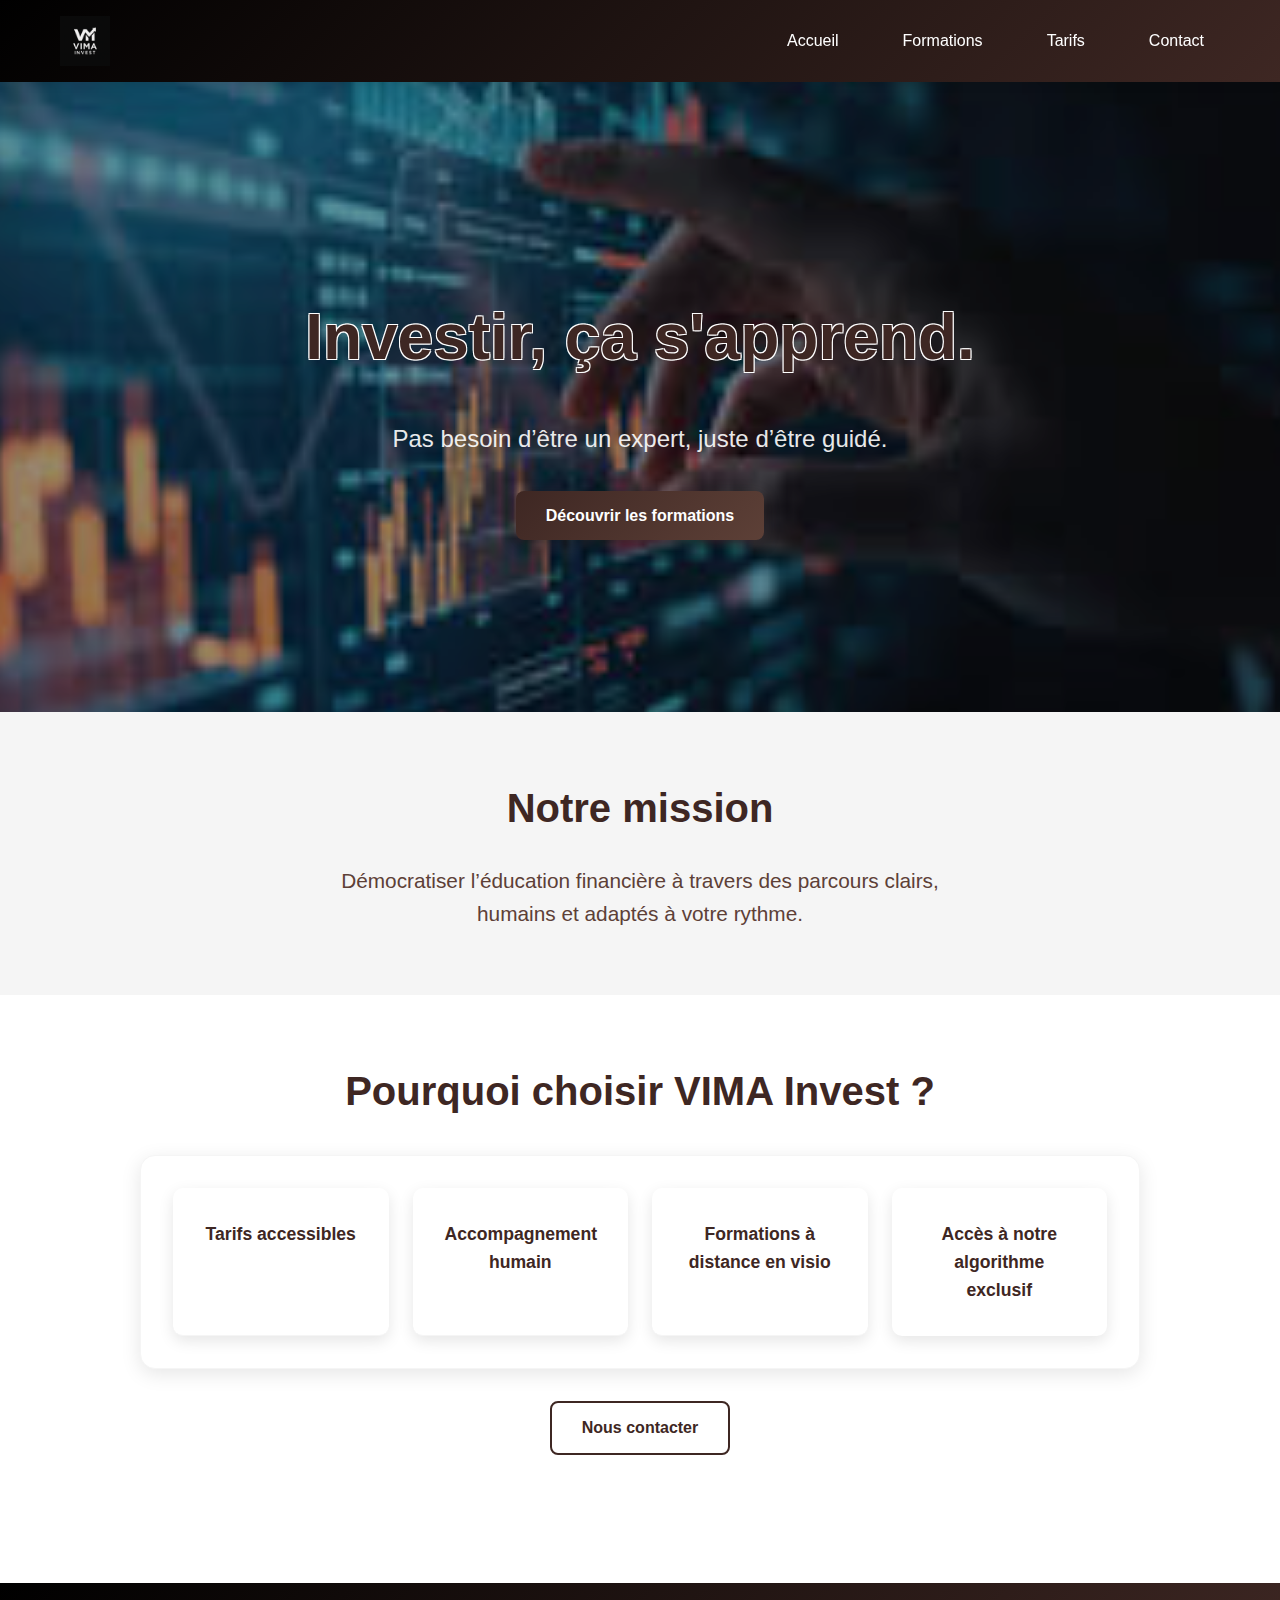
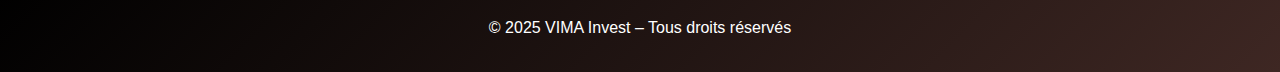
<file: index.html>
<!DOCTYPE html>
<html lang="fr">
<head>
  <meta charset="UTF-8" />
  <meta name="viewport" content="width=device-width, initial-scale=1.0" />
  <meta name="description" content="Formations en finance et trading – simples, claires, accessibles.">
  <title>VIMA Invest | Apprenez à investir</title>
  <link rel="stylesheet" href="assets/css/style.css" />
</head>
<body>
  <header class="site-header" role="banner">
    <div class="container">
      <img src="assets/images/logo boite.png" alt="VIMA Invest" class="logo" />
      <nav role="navigation" aria-label="Navigation principale">
        <ul class="nav">
          <li><a href="index.html">Accueil</a></li>
          <li><a href="formations.html">Formations</a></li>
          <li><a href="tarifs.html">Tarifs</a></li>
          <li><a href="contact.html">Contact</a></li>
        </ul>
        <button class="burger" aria-label="Menu mobile" onclick="toggleMenu()">☰</button>
      </nav>
    </div>
  </header>

  <main role="main">
    <section class="hero" style="background-image: url('assets/images/img6.jpg'); background-size: cover; background-position: center;">
      <div class="container hero-text">
        <h1>Investir, ça s'apprend.</h1>
        <p class="slogan">Pas besoin d’être un expert, juste d’être guidé.</p>
        <a href="formations.html" class="btn-primary">Découvrir les formations</a>
      </div>
    </section>

    <section class="intro">
      <div class="container">
        <h2>Notre mission</h2>
        <p>Démocratiser l’éducation financière à travers des parcours clairs, humains et adaptés à votre rythme.</p>
      </div>
    </section>

    <section class="features">
      <div class="container">
        <h2>Pourquoi choisir VIMA Invest ?</h2>
        <ul class="features-grid tight">
          <li>Tarifs accessibles</li>
          <li>Accompagnement humain</li>
          <li>Formations à distance en visio</li>
          <li>Accès à notre algorithme exclusif</li>
        </ul>
        <p style="text-align:center; margin-top:2rem;">
          <a href="contact.html" class="btn-secondary">Nous contacter</a>
        </p>
      </div>
    </section>
  </main>

  <footer class="site-footer" role="contentinfo">
    <div class="container">
      <p>&copy; 2025 VIMA Invest – Tous droits réservés</p>
    </div>
  </footer>

  <script src="assets/js/script.js"></script>
</body>
</html>
</file>
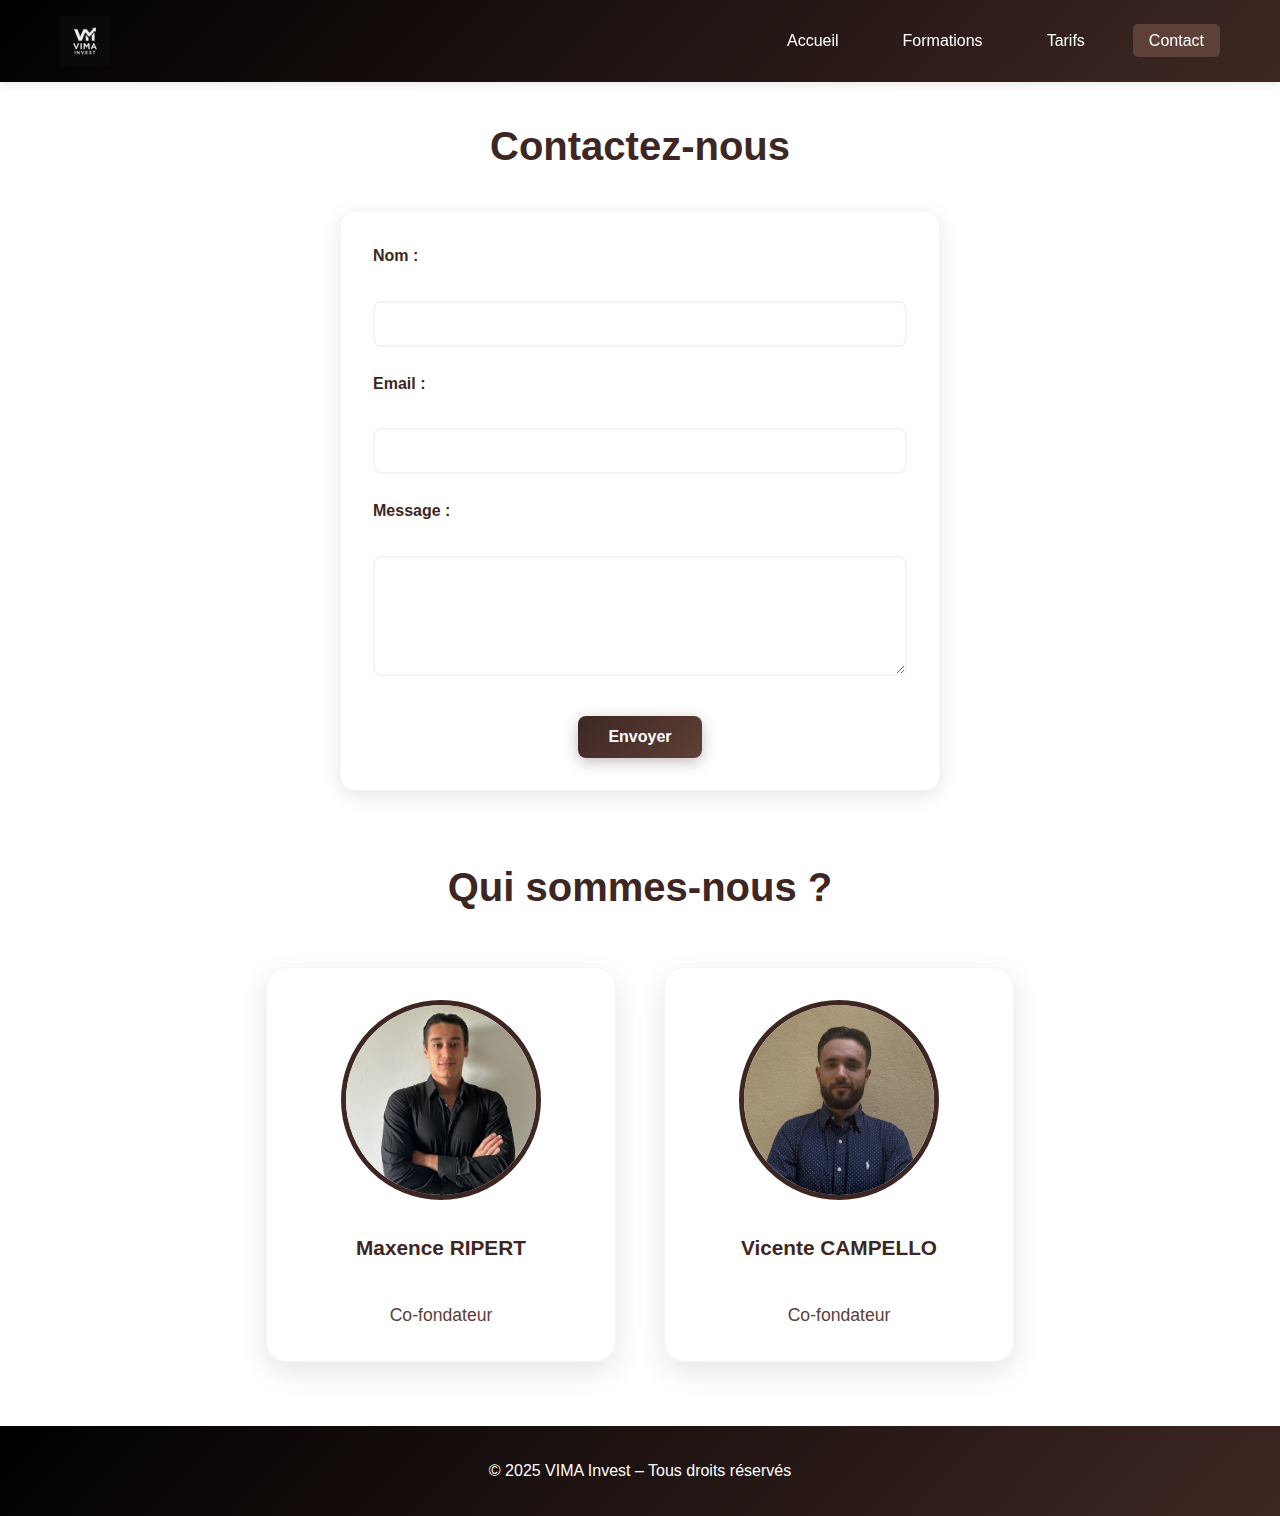
<file: contact.html>
<!DOCTYPE html>
<html lang="fr">
<head>
  <meta charset="UTF-8" />
  <meta name="viewport" content="width=device-width, initial-scale=1.0" />
  <meta name="description" content="Contactez VIMA Invest pour toute question ou demande.">
  <title>Contact | VIMA Invest</title>
  <link rel="stylesheet" href="assets/css/style.css" />
</head>
<body>
  <header class="site-header">
    <div class="container">
      <img src="assets/images/logo boite.png" alt="VIMA Invest" class="logo" />
      <nav>
        <ul class="nav">
          <li><a href="index.html">Accueil</a></li>
          <li><a href="formations.html">Formations</a></li>
          <li><a href="tarifs.html">Tarifs</a></li>
          <li><a href="contact.html" class="active">Contact</a></li>
        </ul>
        <button class="burger" onclick="toggleMenu()">☰</button>
      </nav>
    </div>
  </header>

  <main class="container">
    <h1>Contactez-nous</h1>

    <div class="contact-form">
      <form action="https://formsubmit.co/raphael@stormsecurity.fr" method="POST">
        <!-- Champ caché pour désactiver captcha de FormSubmit -->
        <input type="hidden" name="_captcha" value="false">
        <!-- Redirection après envoi (optionnel) -->
        <input type="hidden" name="_next" value="https://vima-invest.stormsecurity.fr/merci.html">

        <label for="nom">Nom :</label>
        <input type="text" name="nom" id="nom" required>

        <label for="email">Email :</label>
        <input type="email" name="email" id="email" required>

        <label for="message">Message :</label>
        <textarea name="message" id="message" rows="5" required></textarea>

        <button type="submit" class="btn-primary">Envoyer</button>
      </form>
    </div>
      
      <!-- Message de confirmation/erreur -->
      <div id="messageStatus" class="message-status" style="display: none;"></div>
    </section>

    <section class="about-creators">
      <h2>Qui sommes-nous ?</h2>
      <div class="creators-grid">
        <figure>
          <img src="assets/images/max1.jpg" alt="Photo du créateur 1">
          <figcaption><strong>Maxence RIPERT</strong><br>Co-fondateur</figcaption>
        </figure>
        <figure>
          <img src="assets/images/vi1.png" alt="Photo du créateur 2">
          <figcaption><strong>Vicente CAMPELLO</strong><br>Co-fondateur</figcaption>
        </figure>
      </div>
    </section>
  </main>

  <footer class="site-footer">
    <div class="container">
      <p>&copy; 2025 VIMA Invest – Tous droits réservés</p>
    </div>
  </footer>

  <script src="assets/js/script.js"></script>
</body>
</html>
</file>
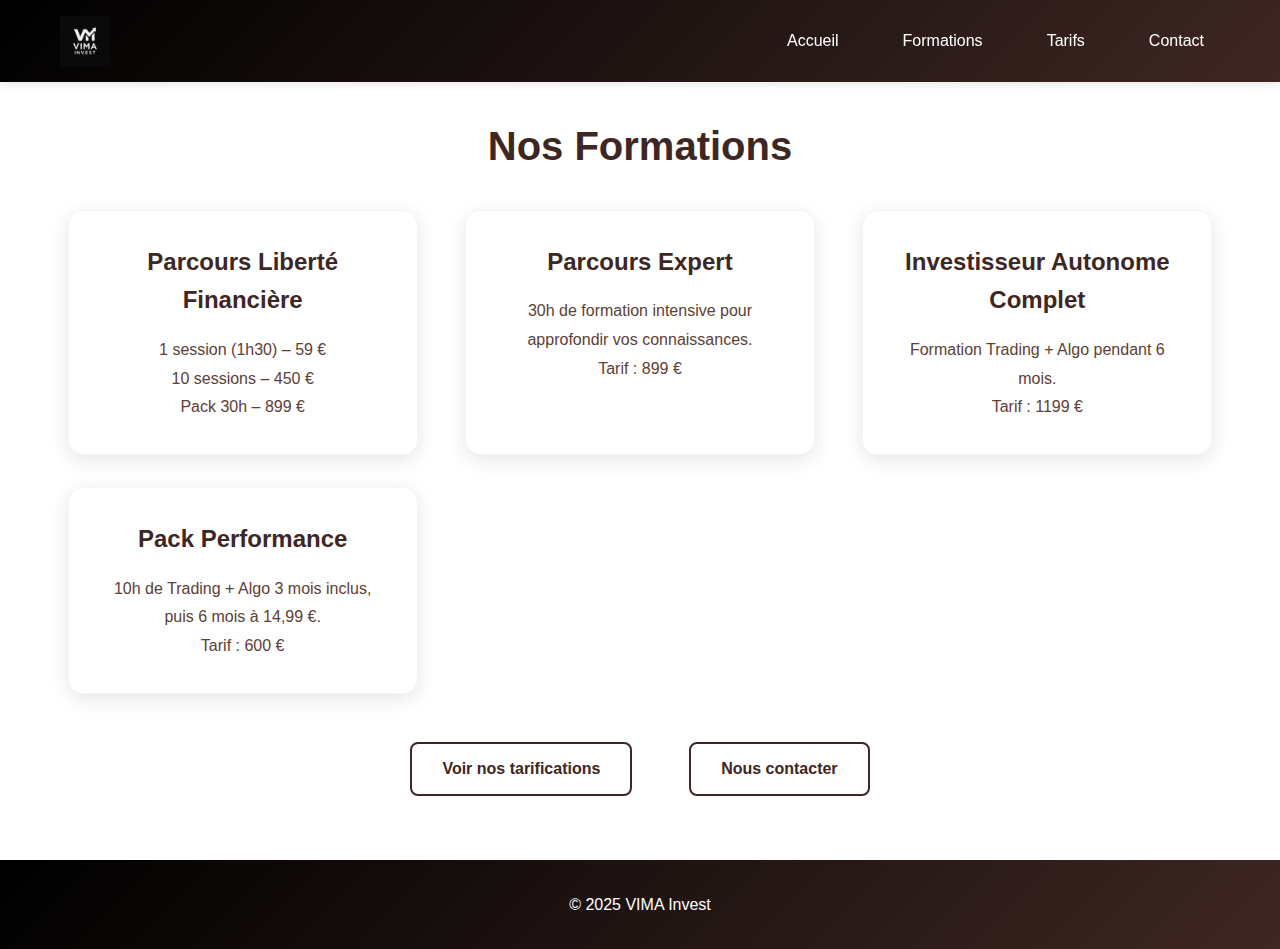
<file: formations.html>
<!DOCTYPE html>
<html lang="fr">
<head>
  <meta charset="UTF-8" />
  <meta name="viewport" content="width=device-width, initial-scale=1.0" />
  <title>Formations | VIMA Invest</title>
  <link rel="stylesheet" href="assets/css/style.css" />
</head>
<body>
  <header class="site-header">
    <div class="container">
      <img src="assets/images/logo boite.png" alt="VIMA Invest" class="logo" />
      <nav>
        <ul class="nav">
          <li><a href="index.html">Accueil</a></li>
          <li><a href="formations.html">Formations</a></li>
          <li><a href="tarifs.html">Tarifs</a></li>
          <li><a href="contact.html">Contact</a></li>
        </ul>
        <button class="burger" onclick="toggleMenu()">☰</button>
      </nav>
    </div>
  </header>

  <main class="container-formation">
    <h1>Nos Formations</h1>

    <section class="formations-grid">
      <article>
        <h2>Parcours Liberté Financière</h2>
        <p>1 session (1h30) – 59 €<br>10 sessions – 450 €<br>Pack 30h – 899 €</p>
      </article>
      <article>
        <h2>Parcours Expert</h2>
        <p>30h de formation intensive pour approfondir vos connaissances.<br>Tarif : 899 €</p>
      </article>
      <article>
        <h2>Investisseur Autonome Complet</h2>
        <p>Formation Trading + Algo pendant 6 mois.<br>Tarif : 1199 €</p>
      </article>
      <article>
        <h2>Pack Performance</h2>
        <p>10h de Trading + Algo 3 mois inclus, puis 6 mois à 14,99 €.<br>Tarif : 600 €</p>
      </article>
    </section>

    <div class="cta-buttons">
      <a href="tarifs.html" class="btn-secondary">Voir nos tarifications</a>
      <a href="contact.html" class="btn-secondary">Nous contacter</a>
    </div>
  </main>

  <footer class="site-footer">
    <div class="container">
      <p>&copy; 2025 VIMA Invest</p>
    </div>
  </footer>

  <script src="assets/js/script.js"></script>
</body>
</html>
</file>
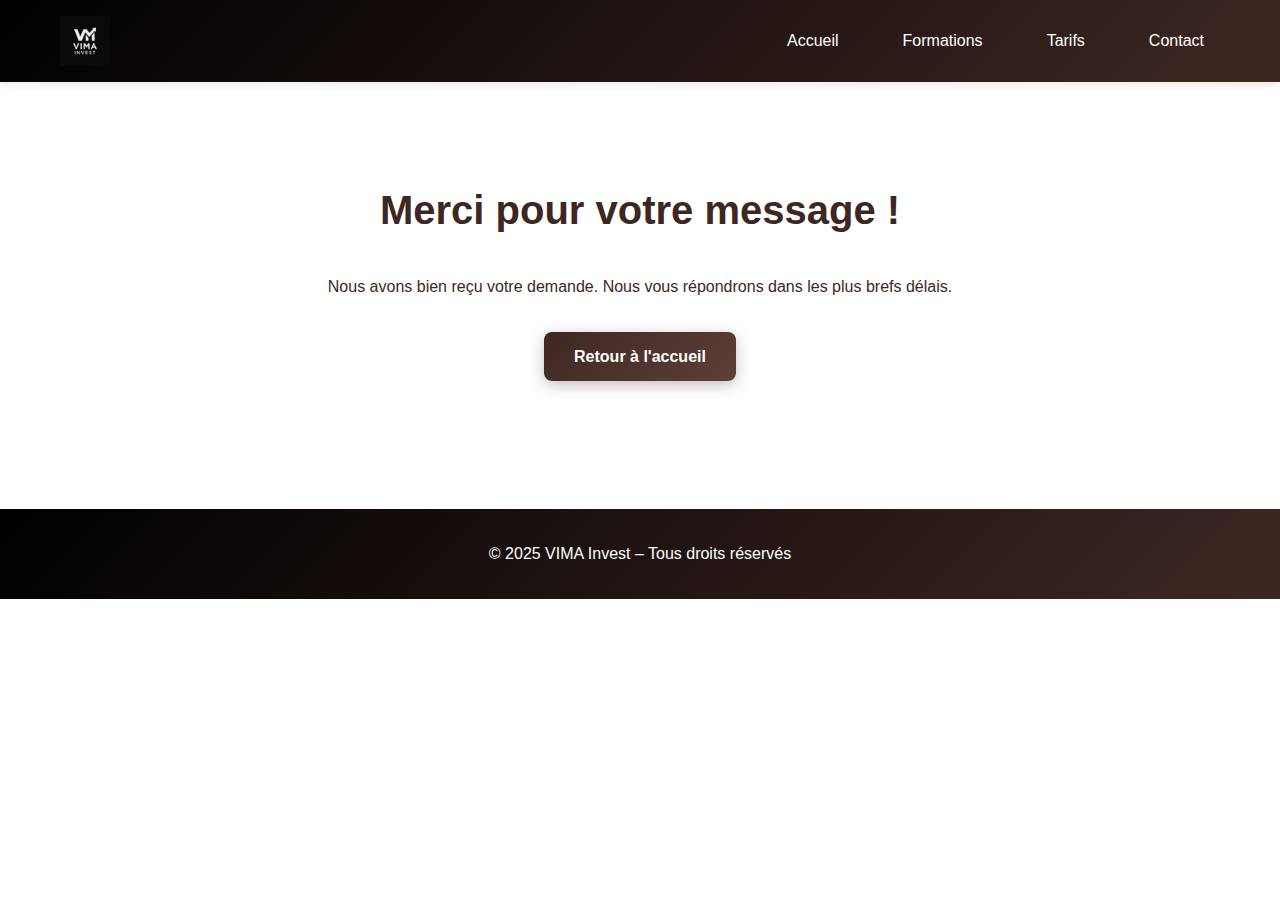
<file: merci.html>
<!DOCTYPE html>
<html lang="fr">
<head>
  <meta charset="UTF-8" />
  <meta name="viewport" content="width=device-width, initial-scale=1.0" />
  <meta name="description" content="Merci pour votre message.">
  <title>Merci | VIMA Invest</title>
  <link rel="stylesheet" href="assets/css/style.css" />
</head>
<body>
  <header class="site-header">
    <div class="container">
      <img src="assets/images/logo boite.png" alt="VIMA Invest" class="logo" />
      <nav>
        <ul class="nav">
          <li><a href="index.html">Accueil</a></li>
          <li><a href="formations.html">Formations</a></li>
          <li><a href="tarifs.html">Tarifs</a></li>
          <li><a href="contact.html">Contact</a></li>
        </ul>
        <button class="burger" onclick="toggleMenu()">☰</button>
      </nav>
    </div>
  </header>

  <main class="container" style="text-align: center; padding: 4rem 1rem;">
    <h1>Merci pour votre message !</h1>
    <p>Nous avons bien reçu votre demande. Nous vous répondrons dans les plus brefs délais.</p>

    <a href="index.html" class="btn-primary" style="margin-top: 2rem; display: inline-block;">Retour à l'accueil</a>
  </main>

  <footer class="site-footer">
    <div class="container">
      <p>&copy; 2025 VIMA Invest – Tous droits réservés</p>
    </div>
  </footer>

  <script src="assets/js/script.js"></script>
</body>
</html>
</file>
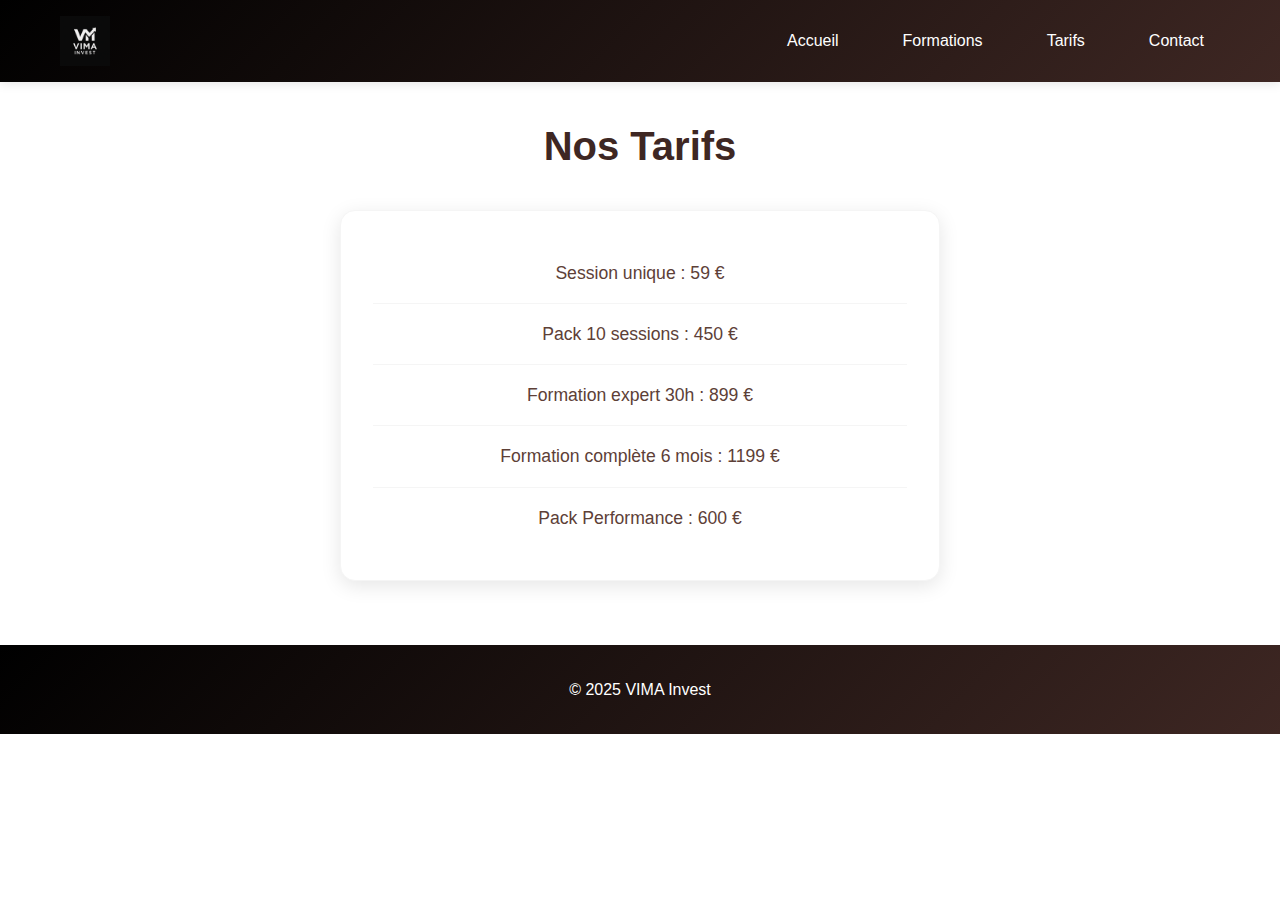
<file: tarifs.html>
<!DOCTYPE html>
<html lang="fr">
<head>
  <meta charset="UTF-8">
  <meta name="viewport" content="width=device-width, initial-scale=1.0">
  <title>Tarifs | VIMA Invest</title>
  <link rel="stylesheet" href="assets/css/style.css">
</head>
<body>
  <header class="site-header">
    <div class="container">
      <img src="assets/images/logo boite.png" alt="VIMA Invest" class="logo" />
      <nav>
        <ul class="nav">
          <li><a href="index.html">Accueil</a></li>
          <li><a href="formations.html">Formations</a></li>
          <li><a href="tarifs.html">Tarifs</a></li>
          <li><a href="contact.html">Contact</a></li>
        </ul>
        <button class="burger" onclick="toggleMenu()">☰</button>
      </nav>
    </div>
  </header>

  <main class="container">
    <h1>Nos Tarifs</h1>
    <section>
      <ul>
        <li>Session unique : 59 €</li>
        <li>Pack 10 sessions : 450 €</li>
        <li>Formation expert 30h : 899 €</li>
        <li>Formation complète 6 mois : 1199 €</li>
        <li>Pack Performance : 600 €</li>
      </ul>
    </section>
  </main>

  <footer class="site-footer">
    <div class="container">
      <p>&copy; 2025 VIMA Invest</p>
    </div>
  </footer>
</body>
</html>
</file>
<file: assets/css/style.css>
/* Variables de couleurs */
:root {
  --black: #000000;
  --white: #ffffff;
  --dark-brown: #3E2723;
  --light-brown: #5D4037;
  --gray-light: #f5f5f5;
  --shadow: rgba(0, 0, 0, 0.1);
  --font: 'Inter', -apple-system, BlinkMacSystemFont, "Segoe UI", Roboto, sans-serif;
}

/* Reset de base */
* {
  margin: 0;
  padding: 0;
  box-sizing: border-box;
}

body {
  font-family: var(--font);
  line-height: 1.6;
  color: var(--dark-brown);
  background-color: var(--white);
}

/* Container principal */
.container {
  max-width: 1200px;
  margin: 0 auto;
  padding: 0 20px;
}

.container-formation {
  max-width: 1200px;
  margin: 0 auto;
  padding: 0 20px;
}

/* Header */
.site-header {
  background: linear-gradient(135deg, var(--black) 0%, var(--dark-brown) 100%);
  color: var(--white);
  padding: 1rem 0;
  box-shadow: 0 2px 10px var(--shadow);
  position: sticky;
  top: 0;
  z-index: 1000;
}

.site-header .container {
  display: flex;
  justify-content: space-between;
  align-items: center;
}

.logo {
  height: 50px;
  width: auto;
  object-fit: contain;
}

/* Navigation */
.nav {
  display: flex;
  list-style: none;
  gap: 2rem;
  align-items: center;
  justify-content: center;
}

.nav a {
  color: var(--white);
  text-decoration: none;
  font-weight: 500;
  padding: 0.5rem 1rem;
  border-radius: 5px;
  transition: all 0.3s ease;
  text-align: center;
}

.nav a:hover,
.nav a.active {
  background-color: var(--light-brown);
  transform: translateY(-2px);
}

.burger {
  display: none;
  background: none;
  border: none;
  color: white;
  font-size: 1.5rem;
  cursor: pointer;
  padding: 0.5rem;
}

/* Section Hero */
.hero {
  min-height: 70vh;
  display: flex;
  align-items: center;
  justify-content: center;
  text-align: center;
  color: white;
  position: relative;
  background-attachment: fixed;
}

.hero::before {
  content: '';
  position: absolute;
  top: 0;
  left: 0;
  right: 0;
  bottom: 0;
  background: rgba(0,0,0,0.4);
  z-index: 1;
}

.hero-text {
  position: relative;
  z-index: 2;
}

.hero h1 {
  font-size: clamp(2.5rem, 5vw, 4rem);
  margin-bottom: 1rem;
  font-weight: 700;
  text-shadow: 2px 2px 4px rgba(0,0,0,0.5);
  color: var(--dark-brown);
  text-shadow:
    -1px -1px 0 #ffffff,
     1px -1px 0 #ffffff,
    -1px  1px 0 #ffffff,
     1px  1px 0 #ffffff; /* Bordure blanche */
  margin: 2rem 0;
}

.slogan {
  font-size: clamp(1.2rem, 2.5vw, 1.5rem);
  margin-bottom: 2rem;
  opacity: 0.9;
}

/* Boutons */
.btn-primary,
.btn-secondary {
  display: inline-block;
  padding: 12px 30px;
  border-radius: 8px;
  text-decoration: none;
  font-weight: 600;
  text-align: center;
  transition: all 0.3s ease;
  border: none;
  cursor: pointer;
  font-size: 1rem;
  margin: 0 auto;
}

.btn-primary {
  background: linear-gradient(135deg, var(--dark-brown), var(--light-brown));
  color: var(--white);
  box-shadow: 0 4px 15px rgba(62, 39, 35, 0.3);
}

.btn-primary:hover {
  transform: translateY(-3px);
  box-shadow: 0 6px 20px rgba(62, 39, 35, 0.4);
}

.btn-secondary {
  background: var(--white);
  color: var(--dark-brown);
  border: 2px solid var(--dark-brown);
}

.btn-secondary:hover {
  background: var(--dark-brown);
  color: var(--white);
  transform: translateY(-2px);
}

/* Sections principales */
.intro,
.features {
  padding: 4rem 0;
  text-align: center;
}

.intro {
  background: var(--gray-light);
}

.intro h2,
.features h2 {
  font-size: clamp(2rem, 4vw, 2.5rem);
  margin-bottom: 1.5rem;
  color: var(--dark-brown);
  text-align: center;
}

.intro p {
  font-size: clamp(1.1rem, 2vw, 1.3rem);
  max-width: 600px;
  margin: 0 auto;
  color: var(--light-brown);
  text-align: center;
}

/* Grille des fonctionnalités */
.features-grid {
  display: grid;
  grid-template-columns: repeat(auto-fit, minmax(250px, 1fr));
  gap: 2rem;
  list-style: none;
  margin: 2rem auto;
  justify-items: center;
  max-width: 1000px;
}

.features-grid.tight {
  grid-template-columns: repeat(auto-fit, minmax(200px, 1fr));
  gap: 1.5rem;
}

.features-grid li {
  background: var(--white);
  padding: 2rem;
  border-radius: 10px;
  text-align: center;
  box-shadow: 0 5px 15px var(--shadow);
  font-weight: 600;
  color: var(--dark-brown);
  transition: transform 0.3s ease;
  width: 100%;
  max-width: 300px;
}

.features-grid li:hover {
  transform: translateY(-5px);
  box-shadow: 0 8px 25px rgba(62, 39, 35, 0.2);
}

/* Page Formations */
.formations-grid {
  display: grid;
  grid-template-columns: repeat(auto-fit, minmax(300px, 1fr));
  gap: 2rem;
  margin: 2rem auto;
  justify-items: center;
  max-width: 1200px;
}

.formations-grid article {
  background: var(--white);
  padding: 2rem;
  border-radius: 15px;
  box-shadow: 0 5px 20px var(--shadow);
  transition: all 0.3s ease;
  text-align: center;
  width: 100%;
  max-width: 350px;
  border: 1px solid var(--gray-light);
}

.formations-grid article:hover {
  transform: translateY(-5px);
  box-shadow: 0 10px 30px rgba(62, 39, 35, 0.15);
}

.formations-grid h2 {
  color: var(--dark-brown);
  margin-bottom: 1rem;
  font-size: 1.5rem;
  text-align: center;
}

.formations-grid p {
  color: var(--light-brown);
  line-height: 1.8;
  text-align: center;
}

.cta-buttons {
  display: flex;
  gap: 1rem;
  justify-content: center;
  margin: 3rem auto;
  flex-wrap: wrap;
  max-width: 500px;
}

/* Page Contact */
main h1 {
  text-align: center;
  color: var(--dark-brown);
  text-shadow:
    -1px -1px 0 #ffffff,
     1px -1px 0 #ffffff,
    -1px  1px 0 #ffffff,
     1px  1px 0 #ffffff; /* Bordure blanche */
  margin: 2rem 0;
  font-size: clamp(2rem, 4vw, 2.5rem);
}

.contact-form {
  background: var(--white);
  padding: 2rem;
  border-radius: 15px;
  box-shadow: 0 5px 20px var(--shadow);
  margin: 2rem auto;
  max-width: 600px;
  border: 1px solid var(--gray-light);
}

.contact-form form {
  display: flex;
  flex-direction: column;
  gap: 1.5rem;
}

.contact-form label {
  font-weight: 600;
  color: var(--dark-brown);
  margin-bottom: 0.5rem;
}

.contact-form input,
.contact-form textarea {
  padding: 12px 15px;
  border: 2px solid var(--gray-light);
  border-radius: 8px;
  font-size: 1rem;
  transition: border-color 0.3s ease;
  font-family: inherit;
}

.contact-form input:focus,
.contact-form textarea:focus {
  outline: none;
  border-color: var(--dark-brown);
  box-shadow: 0 0 0 3px rgba(62, 39, 35, 0.1);
}

.contact-form textarea {
  resize: vertical;
  min-height: 120px;
}

.contact-form button {
  margin: 1rem auto 0;
  width: fit-content;
}

/* Section Créateurs - Parfaite comme demandé */
.about-creators {
  margin: 4rem 0;
  text-align: center;
}

.about-creators h2 {
  font-size: clamp(2rem, 4vw, 2.5rem);
  color: var(--dark-brown);
  margin-bottom: 3rem;
}

.creators-grid {
  display: flex;
  justify-content: center;
  align-items: center;
  gap: 3rem;
  flex-wrap: wrap;
  max-width: 800px;
  margin: 0 auto;
}

.creators-grid figure {
  text-align: center;
  background: var(--white);
  padding: 2rem;
  border-radius: 20px;
  box-shadow: 0 10px 30px var(--shadow);
  transition: transform 0.3s ease;
  flex: 1;
  min-width: 250px;
  max-width: 350px;
  border: 1px solid var(--gray-light);
}

.creators-grid figure:hover {
  transform: translateY(-10px);
  box-shadow: 0 15px 40px rgba(62, 39, 35, 0.2);
}

.creators-grid img {
  width: 200px;
  height: 200px;
  border-radius: 50%;
  object-fit: cover;
  object-position: center;
  border: 5px solid var(--dark-brown);
  margin-bottom: 1.5rem;
  transition: transform 0.3s ease;
}

.creators-grid img:hover {
  transform: scale(1.05);
}

.creators-grid figcaption {
  font-size: 1.1rem;
  color: var(--light-brown);
}

.creators-grid strong {
  display: block;
  font-size: 1.3rem;
  margin-bottom: 0.5rem;
  color: var(--dark-brown);
}

/* Page Tarifs */
main section ul {
  background: var(--white);
  padding: 2rem;
  border-radius: 15px;
  box-shadow: 0 5px 20px var(--shadow);
  max-width: 600px;
  margin: 2rem auto;
  list-style: none;
  border: 1px solid var(--gray-light);
}

main section ul li {
  padding: 1rem 0;
  border-bottom: 1px solid var(--gray-light);
  font-size: 1.1rem;
  color: var(--light-brown);
  text-align: center;
  font-weight: 500;
}

main section ul li:last-child {
  border-bottom: none;
}

/* Container-formation centré */
.container-formation {
  text-align: center;
  max-width: 1200px;
  margin: 0 auto;
  padding: 0 20px;
}

.container-formation h1 {
  color: var(--dark-brown);
  margin: 2rem 0;
  font-size: clamp(2rem, 4vw, 2.5rem);
}

/* Footer */
.site-footer {
  background: linear-gradient(135deg, var(--black) 0%, var(--dark-brown) 100%);
  color: var(--white);
  text-align: center;
  padding: 2rem 0;
  margin-top: 4rem;
}

/* Centrage des liens et éléments de navigation */
.features p {
  text-align: center;
}

.btn-group-centered {
  display: flex;
  justify-content: center;
  align-items: center;
  gap: 20px;
  margin: 2rem auto;
  flex-wrap: wrap;
  max-width: 500px;
}

/* Responsive Design */
@media (max-width: 768px) {
  .site-header .container {
    flex-wrap: wrap;
  }
  
  .nav {
    display: none;
    width: 100%;
    flex-direction: column;
    gap: 0;
    margin-top: 1rem;
  }
  
  .nav.active {
    display: flex;
  }
  
  .nav li {
    width: 100%;
  }
  
  .nav a {
    display: block;
    padding: 1rem;
    border-bottom: 1px solid rgba(255,255,255,0.1);
  }
  
  .burger {
    display: block;
  }
  
  .hero {
    min-height: 60vh;
    background-attachment: scroll;
  }
  
  .creators-grid {
    gap: 2rem;
    flex-direction: column;
  }
  
  .creators-grid figure {
    min-width: auto;
    width: 100%;
    max-width: 400px;
  }
  
  .creators-grid img {
    width: 150px;
    height: 150px;
  }
  
  .cta-buttons {
    flex-direction: column;
    align-items: center;
  }
  
  .cta-buttons .btn-secondary {
    width: 250px;
  }
  
  .formations-grid {
    grid-template-columns: 1fr;
  }
  
  .features-grid {
    grid-template-columns: 1fr;
    gap: 1rem;
  }
  
  .features-grid li {
    padding: 1.5rem;
  }
}

@media (max-width: 480px) {
  .container,
  .container-formation {
    padding: 0 15px;
  }
  
  .contact-form {
    padding: 1.5rem;
    margin: 1rem 0;
  }
  
  .creators-grid {
    gap: 1.5rem;
  }
  
  .creators-grid figure {
    padding: 1.5rem;
  }
  
  .creators-grid img {
    width: 120px;
    height: 120px;
  }
  
  .hero {
    min-height: 50vh;
  }
  
  .intro,
  .features {
    padding: 2rem 0;
  }
}

/* Animations */
@keyframes fadeInUp {
  from {
    opacity: 0;
    transform: translateY(30px);
  }
  to {
    opacity: 1;
    transform: translateY(0);
  }
}

.contact-form,
.creators-grid figure,
.formations-grid article {
  animation: fadeInUp 0.6s ease-out;
}

/* Améliorations d'accessibilité */
:focus {
  outline: 2px solid #2a5298;
  outline-offset: 2px;
}

/* Mode sombre adapté aux nouvelles couleurs */
@media (prefers-color-scheme: dark) {
  body {
    background-color: #1a1a1a;
    color: #e0e0e0;
  }
  
  .contact-form,
  .formations-grid article,
  .creators-grid figure,
  .features-grid li,
  main section ul {
    background: #2d2d2d;
    color: #e0e0e0;
    border-color: #444;
  }
  
  .contact-form input,
  .contact-form textarea {
    background: #3d3d3d;
    border-color: #555;
    color: #e0e0e0;
  }
  
  .intro {
    background: #222;
  }
}
</file>
